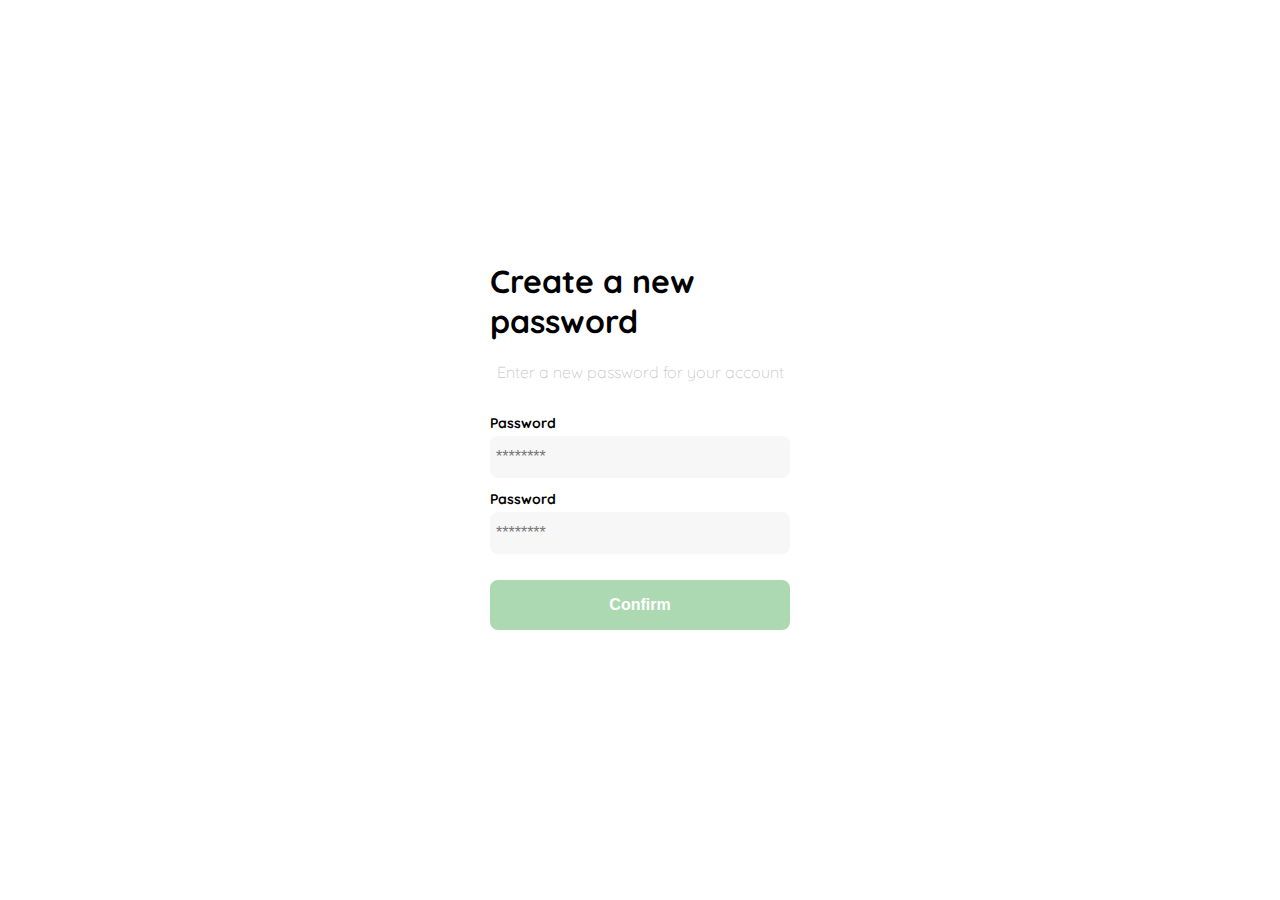
<file: Clas1-contrasena.html>
<!DOCTYPE html>
<html lang="en">
<head>
    <meta charset="UTF-8">
    <meta http-equiv="X-UA-Compatible" content="IE=edge">
    <meta name="viewport" content="width=device-width, initial-scale=1.0">
    <link rel="preconnect" href="https://fonts.googleapis.com" />
    <link rel="preconnect" href="https://fonts.gstatic.com" crossorigin />
    <link
      href="https://fonts.googleapis.com/css2?family=Quicksand:wght@300;500;700&display=swap"
      rel="stylesheet"
    />
    <title>Document</title>
    <style>
        :root {
        --white: #ffffff;
        --black: #000000;

        --very-light-pink: #c7c7c7;
        --text-input-field: #f7f7f7;
        --hospital-green: #acd9b2;
        --sm: 14px;
        --md: 16px;
        --lg: 18px;

      }
        body {
            margin: 0%;
            font-family: 'Quicksand', sans-serif;
        }
        .login {
            width: 100%;
            height: 100vh;
            display: grid;
            place-items: center;
        }
        .form-container {
            display: grid;
            grid-template-rows: auto 1fr auto;
            width: 300px;

        }
        .logo {
            width: 150px;
            margin-bottom: 48px;
            justify-self: center;
            display: none;
        }
        .title {
            font-size: var(--lg);
            margin-bottom: 12px;
            text-align: center;

        }
        .subtitle {
            color: var(--very-light-pink);
            font-size: var(--md);
            font-weight: 300;
            margin-top: 0;
            margin-bottom: 32px;
            text-align: center;
        }
        .form {
            display: flex;
            flex-direction: column;
        }
        .label {
            font-size: var(--sm);
            font-weight: bold;
            margin-bottom: 4px;
        }
        .input {
            background-color: var(--text-input-field);
            border: none;
            border-radius: 8px;
            height: 30px;
            font-size: var(--md);
            padding: 6px;
            margin-bottom: 12px;

        }
        .primary-button {
            background-color: var(--hospital-green);
            border-radius: 8px;
            border: none;
            color: var(--white);
            width: 100%;
            cursor: pointer;
            font-size: var(--md);
            font-weight: bold;
            height: 50px;
            
        }
        .login-button {
            margin-top: 14px;
            margin-bottom: 30px;
        }
        @media (max-width:640px) {
            .logo {
                display: block;
            }
            
        }
    </style>
</head>
<body>
    <div class="login">
        <div class="form-container">
            <img src="./logos/logo_yard_sale.svg" alt="logo" class="logo">
            <h1 class="tiltle">Create a new password</h1>
            <p class="subtitle">Enter a new password for your account </p>
            <form action="/" class="form">
                <label for="password" class="label">Password </label>
                <input type="password" id="password" placeholder="********" class="input input-password">

                <label for="new-password" class="label">Password </label>
                <input type="password" id="new-password" placeholder="********" class="input input-password">
                <input type="submit" value="Confirm" class="primary-button login-button">
            </form>
        </div>
    </div>
</body>
</html>
</file>
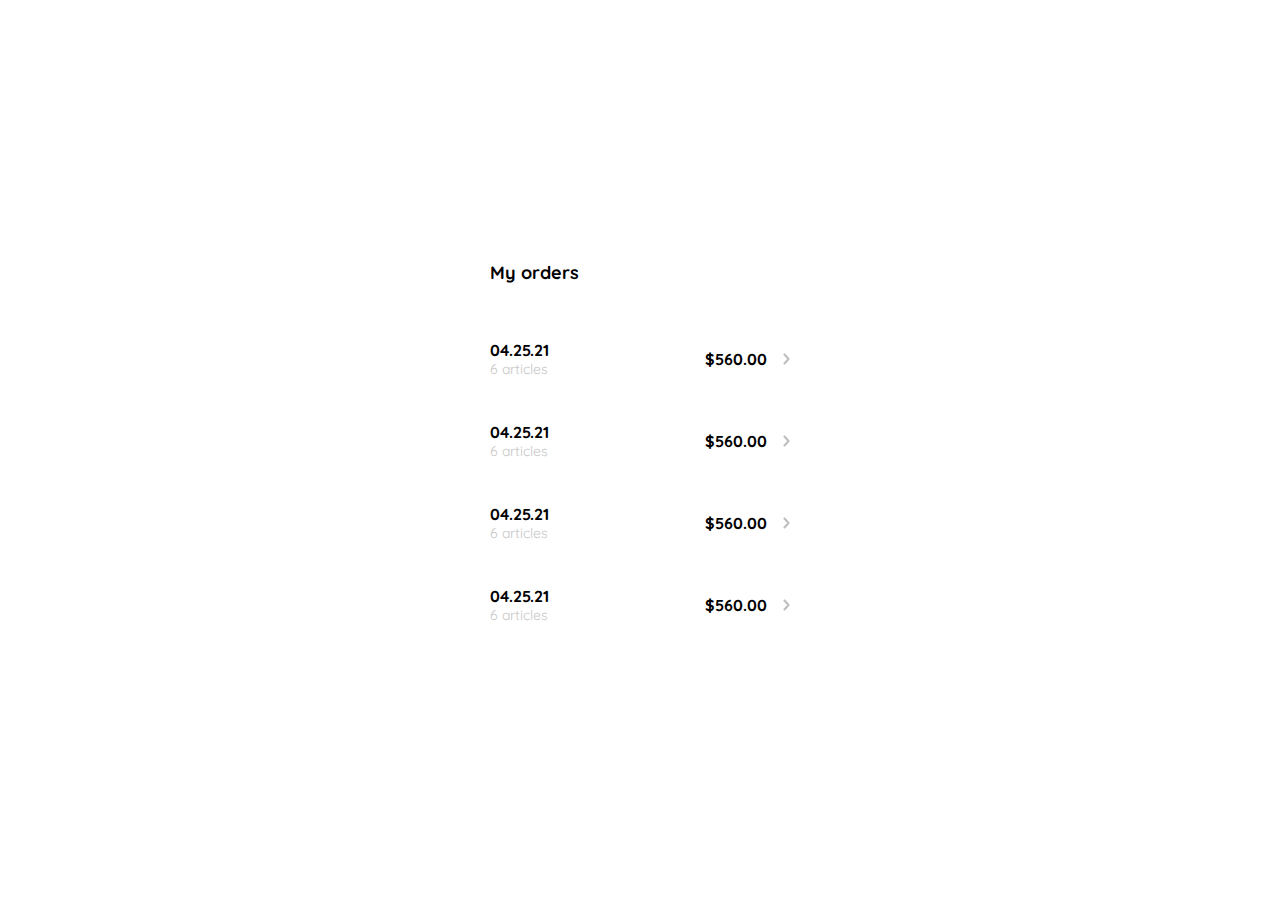
<file: Class10-MisOrdenes.html>
<!DOCTYPE html>
<html lang="en">
<head>
    <meta charset="UTF-8">
    <meta http-equiv="X-UA-Compatible" content="IE=edge">
    <meta name="viewport" content="width=device-width, initial-scale=1.0">
    <link rel="preconnect" href="https://fonts.googleapis.com">
    <link rel="preconnect" href="https://fonts.gstatic.com" crossorigin>
    <link href="https://fonts.googleapis.com/css2?family=Quicksand:wght@300;500;700&display=swap" rel="stylesheet">
    <title>Document</title>
    <style>
        :root {
            --white: #FFFFFF;
            --black: #000000;
            --very-light-pink: #C7C7C7;
            --text-input-field: #F7F7F7;
            --hospital-green: #ACD9B2;
            --sm: 14px;
            --md: 16px;
            --lg: 18px;
        }

        body {
            margin: 0;
            font-family: 'Quicksand', sans-serif;
        }
        .my-order {
            width: 100%;
            height: 100vh;
            display: grid;
            place-items: center;

        }
        .title {
            font-size: var(--lg);
            margin-bottom: 40px;
        }

        .my-order-container {
            display: grid;
            grid-template-rows: auto 1fr auto;
            width: 300px;
        }
        .my-order-content {
            display: flex;
            flex-direction: column;
        }
        .order {
            display: grid;
            grid-template-columns: auto 1fr  auto;
            gap: 16px;
            align-items: center;
            
            margin-bottom: 12px;
            
           


        }
        .order p:nth-child(1) {
            display: flex;
            flex-direction: column;

        }

    
        .order p span:nth-child(1){
            font-size: var(--md);
            font-weight: bold;
        }

        .order p span:nth-child(2){
            font-size: var(--sm);
            color: var(--very-light-pink);
        }

        .order p:nth-child(2) {
            text-align: end;
            font-weight: bold;

        }
        
    </style>
</head>
<body>
    <div class="my-order">
        <div class="my-order-container">
            <h1 class="title">My orders</h1>

            <div class="my-order-content">
                <div class="order">
                <p>
                    <span>04.25.21</span>
                    <span>6 articles</span>
                </p>
                <p>$560.00</p>
                <img src="./icons/flechita.svg" alt="arrow">

            </div>

            <div class="my-order-content">
                <div class="order">
                <p>
                    <span>04.25.21</span>
                    <span>6 articles</span>
                </p>
                <p>$560.00</p>
                <img src="./icons/flechita.svg" alt="arrow">

            </div>

            <div class="my-order-content">
                <div class="order">
                <p>
                    <span>04.25.21</span>
                    <span>6 articles</span>
                </p>
                <p>$560.00</p>
                <img src="./icons/flechita.svg" alt="arrow">

            </div>

            <div class="my-order-content">
                <div class="order">
                <p>
                    <span>04.25.21</span>
                    <span>6 articles</span>
                </p>
                <p>$560.00</p>
                <img src="./icons/flechita.svg" alt="arrow">

            </div>
           
        </div>
        </div>

    </div>
</body>
</html>
</file>
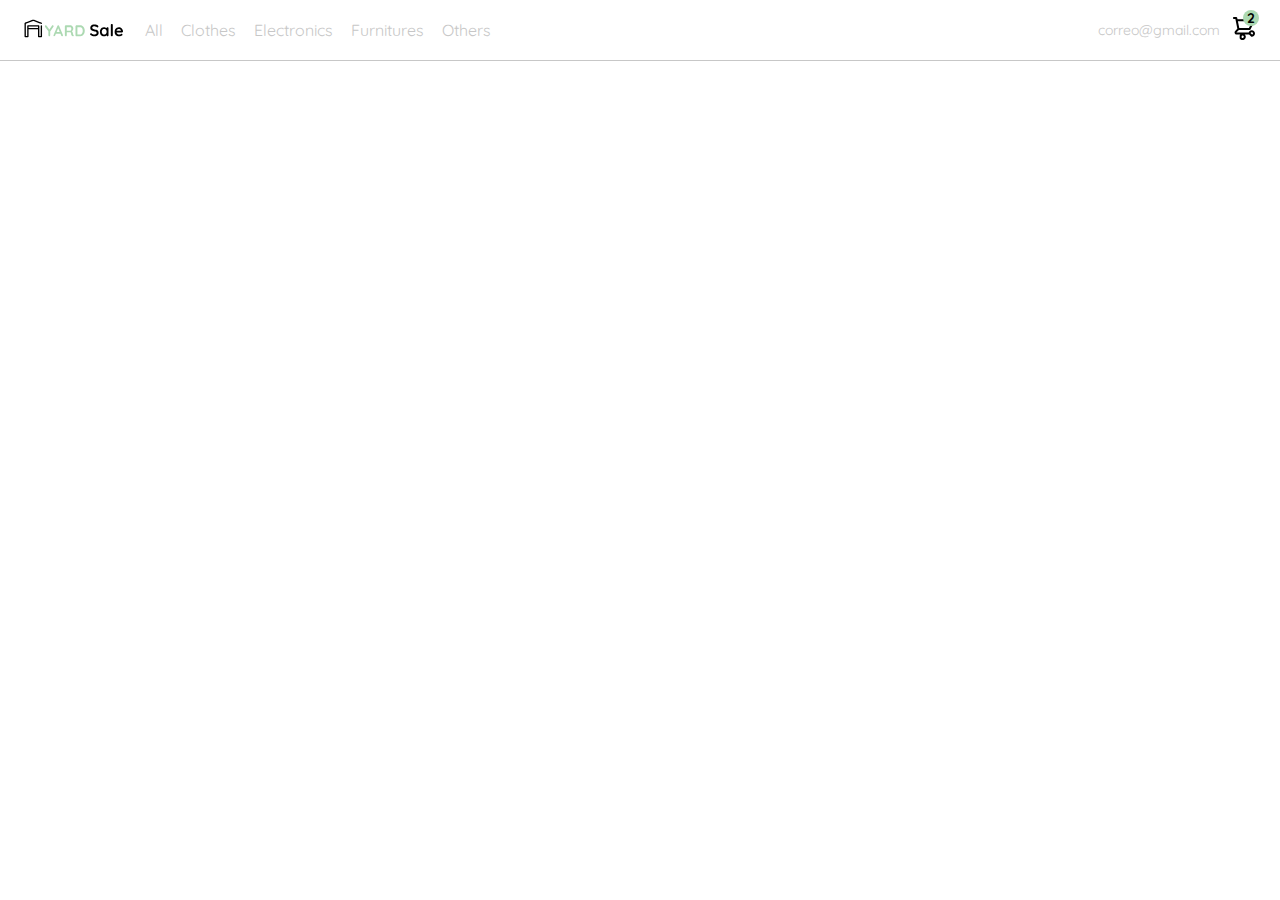
<file: Class11-nav-bar.html>
<!DOCTYPE html>
<html lang="en">
<head>
    <meta charset="UTF-8">
    <meta http-equiv="X-UA-Compatible" content="IE=edge">
    <meta name="viewport" content="width=device-width, initial-scale=1.0">
    <link rel="preconnect" href="https://fonts.googleapis.com">
    <link rel="preconnect" href="https://fonts.gstatic.com" crossorigin>
    <link href="https://fonts.googleapis.com/css2?family=Quicksand:wght@300;500;700&display=swap" rel="stylesheet">
    <title>Document</title>
    <style>
        :root {
            --white: #FFFFFF;
            --black: #000000;
            --very-light-pink: #C7C7C7;
            --text-input-field: #F7F7F7;
            --hospital-green: #ACD9B2;
            --sm: 14px;
            --md: 16px;
            --lg: 18px;
        }

        body {
            margin: 0;
            font-family: 'Quicksand', sans-serif;
        }

        nav {
            display: flex;
            justify-content: space-between;
            padding: 0 24px;
            border-bottom: 1px solid var(--very-light-pink);
        }

        .menu {
            display: none;
        }
        .logo {
            width: 100px;
        }
        .navbar-left ul,
        .navbar-right ul {
            list-style: none;
            padding: 0;
            margin: 0;
            display: flex;
            align-items: center;
            height: 60px;
        }
        .navbar-left {
            display: flex;
          
        }
        .navbar-left ul {
            margin-left: 12px;
        }

        .navbar-left ul li a,
        .navbar-right ul li a {
            text-decoration: none;
            color: var(--very-light-pink);
            border: 1px solid var(--white);
            padding: 8px;
            border-radius: 8px;
        }

        .navbar-left ul li a:hover,
        .navbar-right ul li a:hover {
            
            border: 1px solid var(--hospital-green);
            color: var(--hospital-green);
        }

        .navbar-email {
            color: var(--very-light-pink);
            font-size: var(--sm);
            margin-right: 12px;
        }

        .navbar-shopping-cart {
            position: relative;
        }
        .navbar-shopping-cart div {
            width: 16px;
            height: 16px;
            background-color: var(--hospital-green);
            border-radius: 50%;
            font-size: var(--sm);
            font-weight: bold;
            position: absolute;
            top: -6px;
            right: -3px;
            display: flex;
            justify-content: center;
            align-items: center;

        }
        @media (max-width: 640px){
            .menu {
                display: block;
            }
            .navbar-left ul {
                display: none;

            }
            .navbar-email {
                display: none;
            }
        }
    </style>
</head>
<body>
    <nav>
        <img src="./icons/icon_menu.svg" alt="menu" class="menu">
        <div class="navbar-left">
            <img src="./logos/logo_yard_sale.svg" alt="logo" class="logo">
            <ul>
                <li>
                    <a href="/">All</a>
                </li>
                <li>
                    <a href="/">Clothes</a>
                </li>
                <li>
                    <a href="/">Electronics</a>
                </li>
                <li>
                    <a href="/">Furnitures</a>
                </li>
                <li>
                    <a href="/">Others</a>
                </li>
            </ul>

        </div>
        <div class="navbar-right">
            <ul>
            <li class="navbar-email">correo@gmail.com</li>
            <li class="navbar-shopping-cart">
                <img src="./icons/icon_shopping_cart.svg" alt="shopping-cart">
                <div>2</div>
            </li>
        </ul>
        </div>
    </nav>
</body>
</html>
</file>
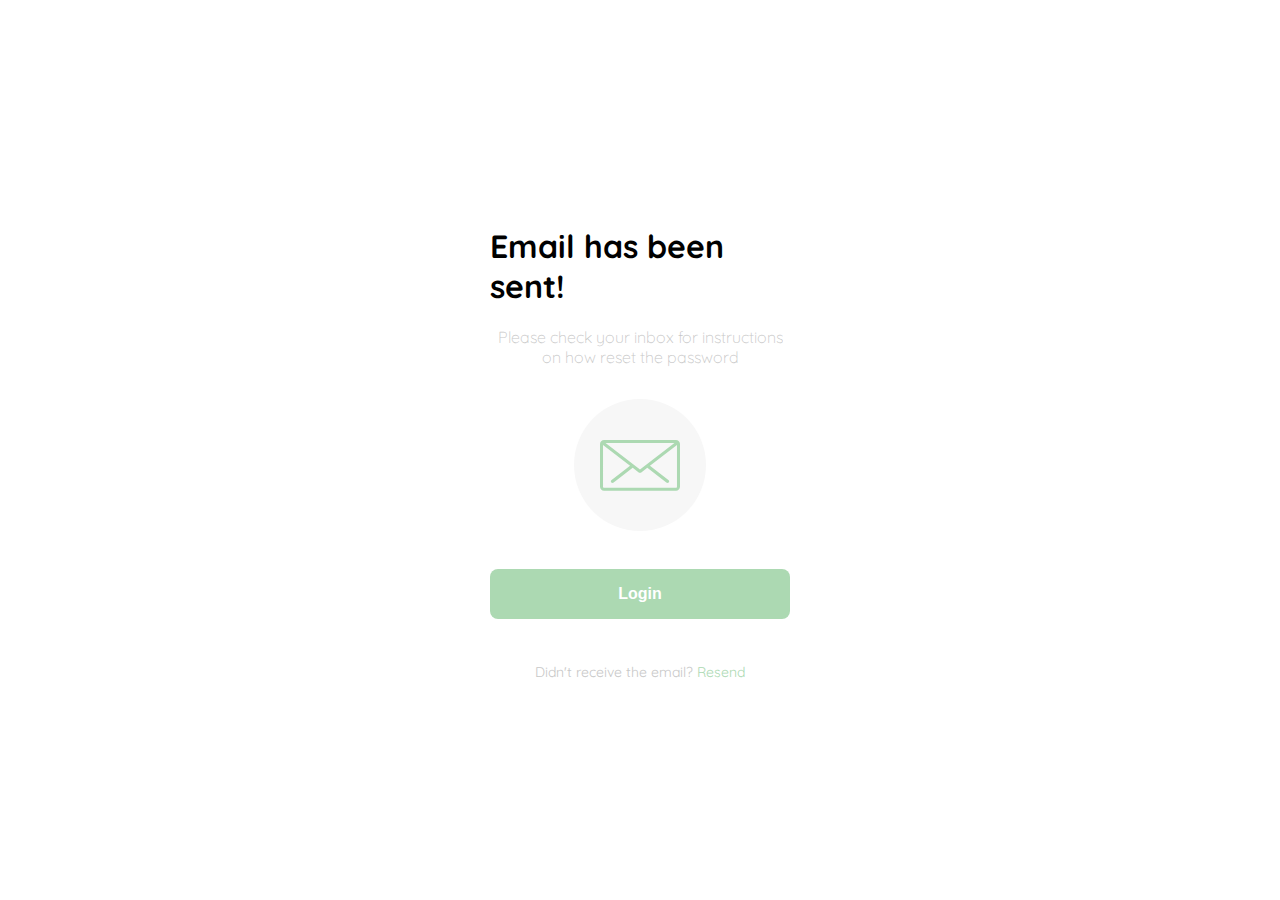
<file: Class2-email.html>
<!DOCTYPE html>
<html lang="en">
  <head>
    <meta charset="UTF-8" />
    <meta http-equiv="X-UA-Compatible" content="IE=edge" />
    <meta name="viewport" content="width=device-width, initial-scale=1.0" />
    <link rel="preconnect" href="https://fonts.googleapis.com" />
    <link rel="preconnect" href="https://fonts.gstatic.com" crossorigin />
    <link
      href="https://fonts.googleapis.com/css2?family=Quicksand:wght@300;500;700&display=swap"
      rel="stylesheet"
    />
    <title>Document</title>
    <style>
      :root {
        --white: #ffffff;
        --black: #000000;

        --very-light-pink: #c7c7c7;
        --text-input-field: #f7f7f7;
        --hospital-green: #acd9b2;
        --sm: 14px;
        --md: 16px;
        --lg: 18px;
      }
      body {
        margin: 0%;
        font-family: "Quicksand", sans-serif;
      }
      .login {
        width: 100%;
        height: 100vh;
        display: grid;
        place-items: center;
      }
      .form-container {
        display: grid;
        grid-template-rows: auto 1fr auto;
        width: 300px;
        justify-items: center;
      }
      .logo {
        width: 150px;
        margin-bottom: 48px;
        justify-self: center;
        display: none;
      }
      .title {
        font-size: var(--lg);
        margin-bottom: 12px;
        text-align: center;
      }
      .subtitle {
        color: var(--very-light-pink);
        font-size: var(--md);
        font-weight: 300;
        margin-top: 0;
        margin-bottom: 32px;
        text-align: center;
      }
      .email-image {
          width: 132px;
          height: 132px;
          border-radius: 50%;
          background-color: var(--text-input-field);
          display: flex;
          justify-content: center;
          align-items: center;
          margin-bottom: 24px;

      }
      .email-image img {
          width: 80px;

      }
      .resend {
          font-size: var(--sm);

      }
      .resend span {
          color: var(--very-light-pink);

      }
      .resend a {
          color: var(--hospital-green);
          text-decoration: none;

      }
     
      .primary-button {
        background-color: var(--hospital-green);
        border-radius: 8px;
        border: none;
        color: var(--white);
        width: 100%;
        cursor: pointer;
        font-size: var(--md);
        font-weight: bold;
        height: 50px;
      }
      .login-button {
        margin-top: 14px;
        margin-bottom: 30px;
      }
      @media (max-width: 640px) {
        .logo {
          display: block;
        }
      }
    </style>
  </head>
  <body>
    <div class="login">
      <div class="form-container">
        <img src="./logos/logo_yard_sale.svg" alt="logo" class="logo" />
        <h1 class="tiltle">Email has been sent!</h1>
        <p class="subtitle">Please check your inbox for 
            instructions on how reset the password</p>
       
        <div class="email-image">
            <img src="./icons/email.svg" alt="email">
        </div>
        <button class="primary-button login-button">Login</button>
        <p class="resend">
            <span>Didn't receive the email?</span>
            <a href="/">Resend</a>
        </p>
      </div>
    </div>
  </body>
</html>
</file>
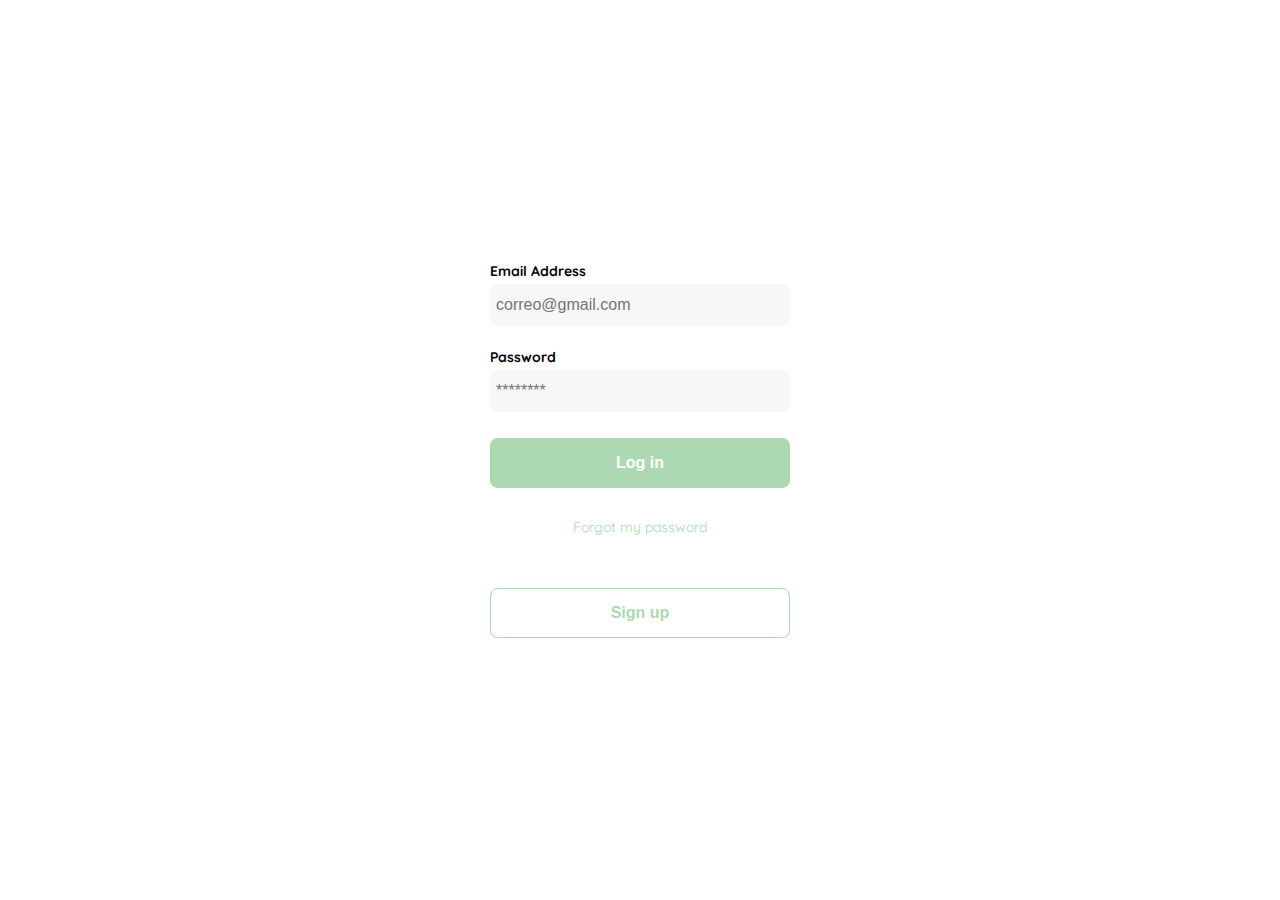
<file: Class3-login.html>
<!DOCTYPE html>
<html lang="en">
<head>
    <meta charset="UTF-8">
    <meta http-equiv="X-UA-Compatible" content="IE=edge">
    <meta name="viewport" content="width=device-width, initial-scale=1.0">
    <link rel="preconnect" href="https://fonts.googleapis.com" />
    <link rel="preconnect" href="https://fonts.gstatic.com" crossorigin />
    <link
      href="https://fonts.googleapis.com/css2?family=Quicksand:wght@300;500;700&display=swap"
      rel="stylesheet"
    />
    <title>Document</title>
    <style>
        :root {
        --white: #ffffff;
        --black: #000000;

        --very-light-pink: #c7c7c7;
        --text-input-field: #f7f7f7;
        --hospital-green: #acd9b2;
        --sm: 14px;
        --md: 16px;
        --lg: 18px;

      }
        body {
            margin: 0%;
            font-family: 'Quicksand', sans-serif;
        }
        .login {
            width: 100%;
            height: 100vh;
            display: grid;
            place-items: center;
        }
        .form-container {
            display: grid;
            grid-template-rows: auto 1fr auto;
            width: 300px;

        }
        .logo {
            width: 150px;
            margin-bottom: 48px;
            justify-self: center;
            display: none;
        }

        .form {
            display: flex;
            flex-direction: column;
        }
        .form a {
            color: var(--hospital-green);
            font-size: var(--sm);
            text-align: center;
            text-decoration: none;
            margin-bottom: 52px;
        }
        .label {
            font-size: var(--sm);
            font-weight: bold;
            margin-bottom: 4px;
        }
        .input {
            background-color: var(--text-input-field);
            border: none;
            border-radius: 8px;
            height: 30px;
            font-size: var(--md);
            padding: 6px;
            margin-bottom: 12px;

        }
        .input-email {
            margin-bottom: 22px;
        }
        .primary-button {
            background-color: var(--hospital-green);
            border-radius: 8px;
            border: none;
            color: var(--white);
            width: 100%;
            cursor: pointer;
            font-size: var(--md);
            font-weight: bold;
            height: 50px;
            
        }
        .secundary-button {
            background-color: var(--white);
            border-radius: 8px;
            border: 1px solid var(--hospital-green);
            color: var(--hospital-green);
            width: 100%;
            cursor: pointer;
            font-size: var(--md);
            font-weight: bold;
            height: 50px;
            
        }
        .login-button {
            margin-top: 14px;
            margin-bottom: 30px;
        }
        @media (max-width:640px) {
            .logo {
                display: block;
            }
            .secundary-button {
                width: 300px;
                position: absolute;
                bottom: 0%;
                margin-bottom: 24px;
            }
            
        }
    </style>
</head>
<body>
    <div class="login">
        <div class="form-container">
            <img src="./logos/logo_yard_sale.svg" alt="logo" class="logo">
            
            <form action="/" class="form">
                <label for=email" class="label">Email Address</label>
                <input type="text" id="email" placeholder="correo@gmail.com" class="input input-email">

                <label for="password" class="label">Password </label>
                <input type="password" id="new-password" placeholder="********" class="input input-password">
                <input type="submit" value="Log in" class="primary-button login-button">
                <a href="/">Forgot my password</a>
            </form>
            <button class="secundary-button">Sign up</button>
        </div>
    </div>
</body>
</html>
</file>
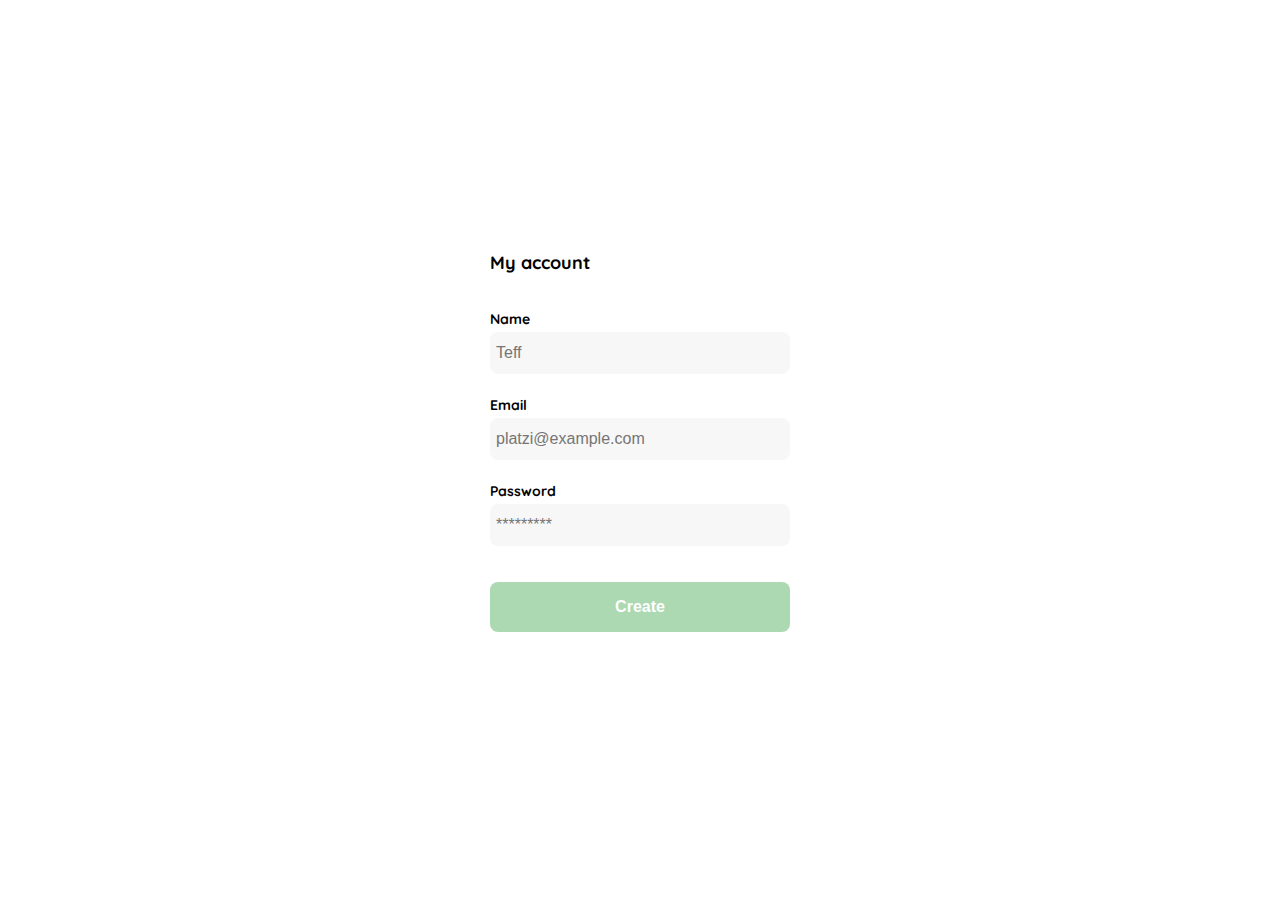
<file: Class4-cuenta.html>
<!DOCTYPE html>
<html lang="en">
<head>
  <meta charset="UTF-8">
  <meta http-equiv="X-UA-Compatible" content="IE=edge">
  <meta name="viewport" content="width=device-width, initial-scale=1.0">
  <link rel="preconnect" href="https://fonts.googleapis.com">
  <link rel="preconnect" href="https://fonts.gstatic.com" crossorigin>
  <link href="https://fonts.googleapis.com/css2?family=Quicksand:wght@300;500;700&display=swap" rel="stylesheet">
  <title>Document</title>
  <style>
    :root {
      --white: #FFFFFF;
      --black: #000000;
      --very-light-pink: #C7C7C7;
      --text-input-field: #F7F7F7;
      --hospital-green: #ACD9B2;
      --sm: 14px;
      --md: 16px;
      --lg: 18px;
    }
    body {
      margin: 0;
      font-family: 'Quicksand', sans-serif;
    }
    .login {
      width: 100%;
      height: 100vh;
      display: grid;
      place-items: center;
    }
    .form-container {
      display: grid;
      grid-template-rows: auto 1fr auto;
      width: 300px;
    }
    .logo {
      width: 150px;
      margin-bottom: 48px;
      justify-self: center;
      display: none;
    }
    .title {
      font-size: var(--lg);
      margin-bottom: 36px;
      text-align: start;
    }
    .form {
      display: flex;
      flex-direction: column;
    }
    .form div {
      display: flex;
      flex-direction: column;
    }
    .label {
      font-size: var(--sm);
      font-weight: bold;
      margin-bottom: 4px;
    }
    .input {
      background-color: var(--text-input-field);
      border: none;
      border-radius: 8px;
      height: 30px;
      font-size: var(--md);
      padding: 6px;
      margin-bottom: 12px;
    }
    .input-name,
    .input-email,
    .input-password {
      margin-bottom: 22px;
    }
    .primary-button {
      background-color: var(--hospital-green);
      border-radius: 8px;
      border: none;
      color: var(--white);
      width: 100%;
      cursor: pointer;
      font-size: var(--md);
      font-weight: bold;
      height: 50px;
    }
    .login-button {
      margin-top: 14px;
      margin-bottom: 30px;
    }
    @media (max-width: 640px) {
      .form-container {
        height: 100%;
      }
      .form {
        height: 100%;
        justify-content: space-between;
      }
    }
  </style>
</head>
<body>
  <div class="login">
    <div class="form-container">
      <h1 class="title">My account</h1>

      <form action="/" class="form">
        <div>
          <label for="name" class="label">Name</label>
          <input type="text" id="name" placeholder="Teff" class="input input-name">

          <label for="email" class="label">Email</label>
          <input type="text" id="email" placeholder="platzi@example.com" class="input input-email">

          <label for="password" class="label">Password</label>
          <input type="password" id="password" placeholder="*********" class="input input-password">
        </div>

        <input type="submit" value="Create" class="primary-button login-button">
      </form>
    </div>
  </div>
</body>
</html>
</file>
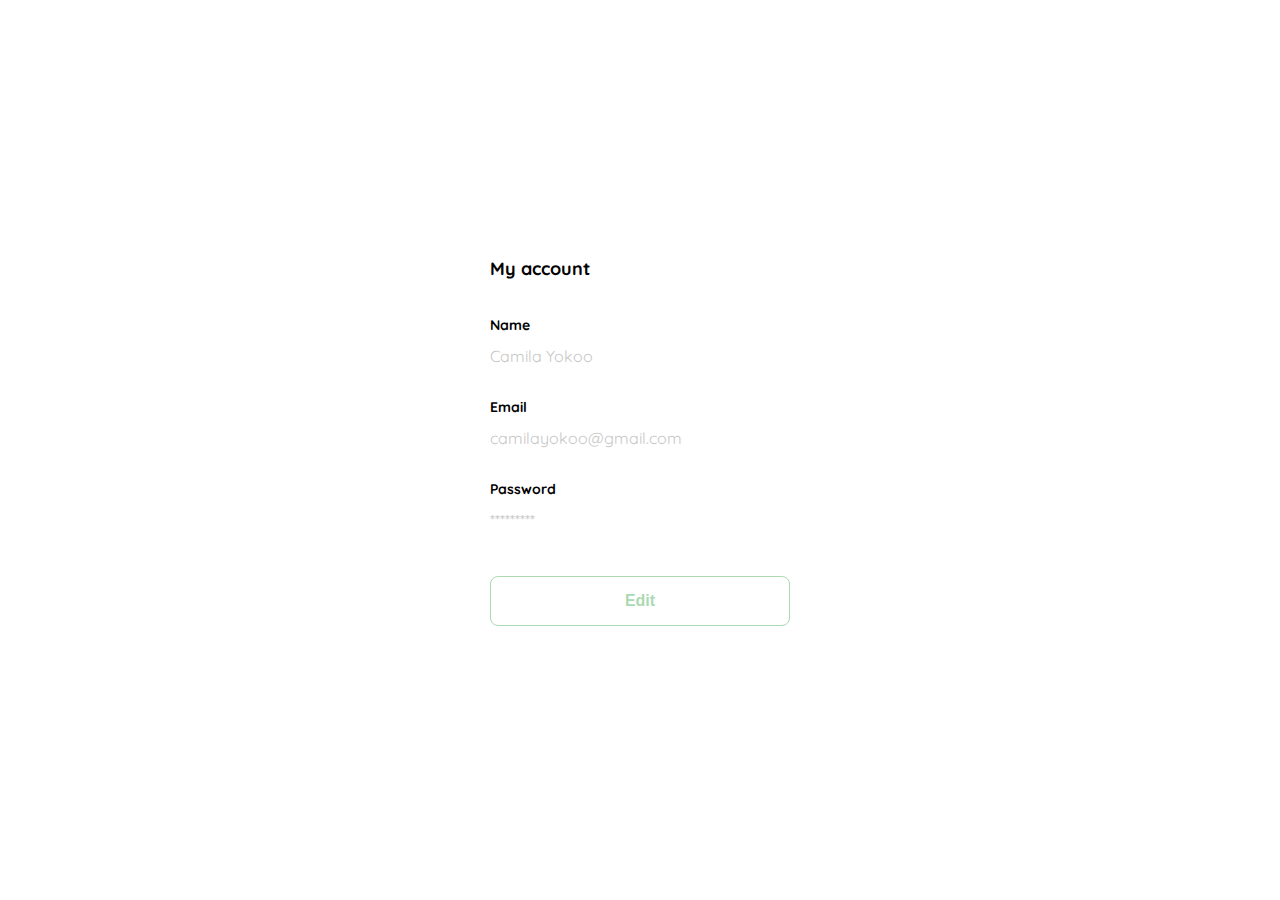
<file: Class5-editarCuenta.html>
<!DOCTYPE html>
<html lang="en">
<head>
  <meta charset="UTF-8">
  <meta http-equiv="X-UA-Compatible" content="IE=edge">
  <meta name="viewport" content="width=device-width, initial-scale=1.0">
  <link rel="preconnect" href="https://fonts.googleapis.com">
  <link rel="preconnect" href="https://fonts.gstatic.com" crossorigin>
  <link href="https://fonts.googleapis.com/css2?family=Quicksand:wght@300;500;700&display=swap" rel="stylesheet">
  <title>Document</title>
  <style>
    :root {
      --white: #FFFFFF;
      --black: #000000;
      --very-light-pink: #C7C7C7;
      --text-input-field: #F7F7F7;
      --hospital-green: #ACD9B2;
      --sm: 14px;
      --md: 16px;
      --lg: 18px;
    }
    body {
      margin: 0;
      font-family: 'Quicksand', sans-serif;
    }
    .login {
      width: 100%;
      height: 100vh;
      display: grid;
      place-items: center;
    }
    .form-container {
      display: grid;
      grid-template-rows: auto 1fr auto;
      width: 300px;
    }
    .logo {
      width: 150px;
      margin-bottom: 48px;
      justify-self: center;
      display: none;
    }
    .title {
      font-size: var(--lg);
      margin-bottom: 36px;
      text-align: start;
    }
    .form {
      display: flex;
      flex-direction: column;
    }
    .form div {
      display: flex;
      flex-direction: column;
    }
    .label {
      font-size: var(--sm);
      font-weight: bold;
      margin-bottom: 4px;
    }
    
    .value {
        color: var(--very-light-pink);
        font-size: var(--md);
        margin: 8px 0 32px 0;
    }
    .secundary-button {
      background-color: var(--white);
      border-radius: 8px;
      border: 1px solid var(--hospital-green);
      color: var(--hospital-green);
      width: 100%;
      cursor: pointer;
      font-size: var(--md);
      font-weight: bold;
      height: 50px;
    }
    .login-button {
      margin-top: 14px;
      margin-bottom: 30px;
    }
    @media (max-width: 640px) {
      .form-container {
        height: 100%;
      }
      .form {
        height: 100%;
        justify-content: space-between;
      }
    }
  </style>
</head>
<body>
  <div class="login">
    <div class="form-container">
      <h1 class="title">My account</h1>

      <form action="/" class="form">
        <div>
          <label for="name" class="label">Name</label>
          <p class="value">Camila Yokoo</p>

          <label for="email" class="label">Email</label>
          <p class="value">camilayokoo@gmail.com</p>

          <label for="password" class="label">Password</label>
          <p class="value">*********</p>
        </div>

        <input type="submit" value="Edit" class="secundary-button login-button">
      </form>
    </div>
  </div>
</body>
</html>
</file>
